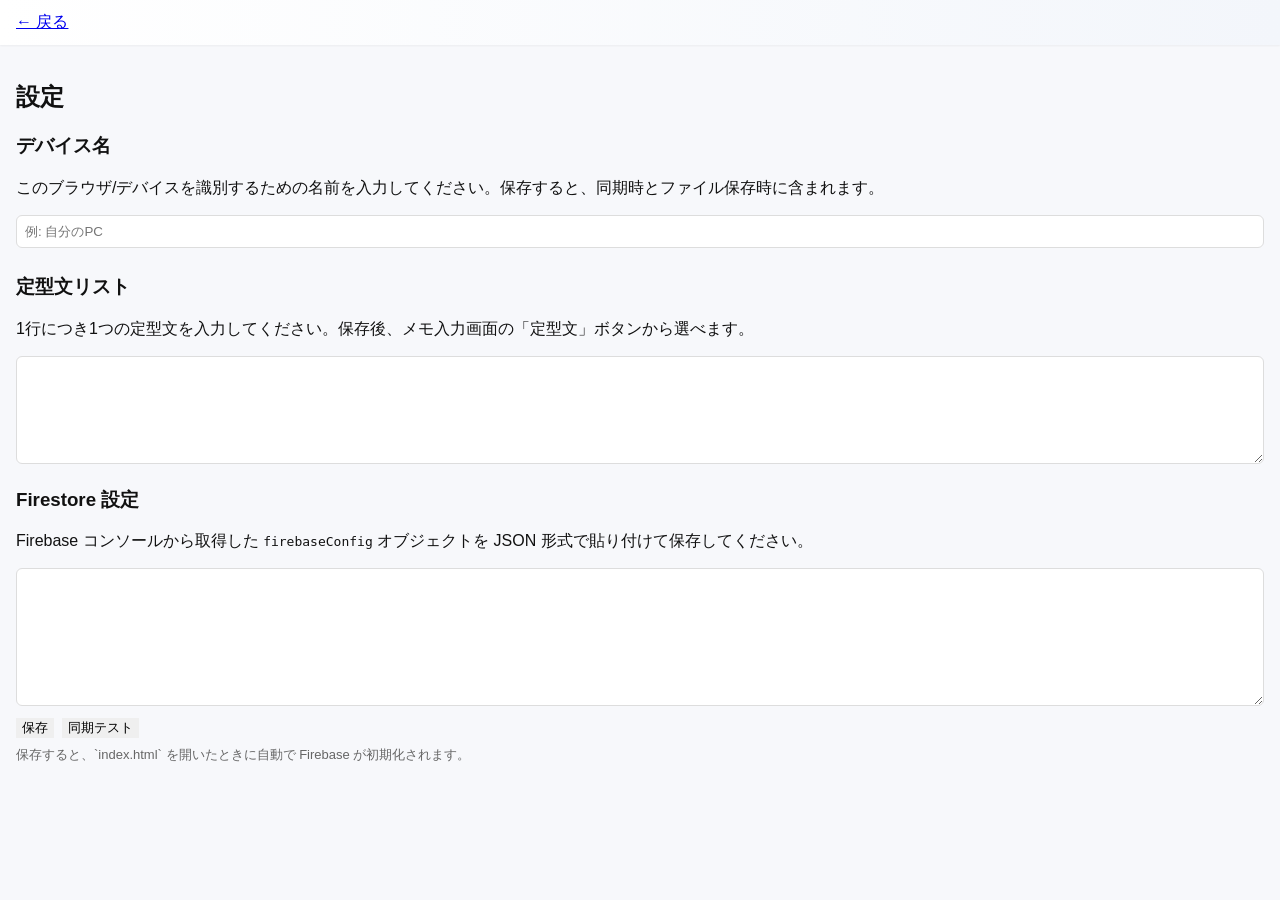
<file: settings.html>
<!doctype html>
<html lang="ja">
<head>
  <meta charset="utf-8">
  <meta name="viewport" content="width=device-width,initial-scale=1">
  <title>設定 - 共有メモ</title>
  <link rel="stylesheet" href="styles.css">
</head>
<body>
  <header class="app-header">
    <div class="title-wrap">
      <a href="index.html">← 戻る</a>
    </div>
  </header>
  <main style="padding:16px">
    <h2>設定</h2>
    <section>
      <h3>デバイス名</h3>
      <p>このブラウザ/デバイスを識別するための名前を入力してください。保存すると、同期時とファイル保存時に含まれます。</p>
      <input id="device-name" placeholder="例: 自分のPC" style="width:100%;padding:8px;border:1px solid #ddd;border-radius:6px;margin-bottom:8px" />

      <h3>定型文リスト</h3>
      <p>1行につき1つの定型文を入力してください。保存後、メモ入力画面の「定型文」ボタンから選べます。</p>
      <textarea id="templates" rows="6" style="width:100%;padding:8px;border:1px solid #ddd;border-radius:6px;font-family:monospace"></textarea>

      <h3>Firestore 設定</h3>
      <p>Firebase コンソールから取得した <code>firebaseConfig</code> オブジェクトを JSON 形式で貼り付けて保存してください。</p>
      <textarea id="firebase-config-json" rows="8" style="width:100%;padding:8px;border:1px solid #ddd;border-radius:6px;font-family:monospace"></textarea>

      <div style="margin-top:8px;display:flex;gap:8px">
        <button id="save-config">保存</button>
        <button id="test-sync">同期テスト</button>
      </div>
      <p style="margin-top:8px;color:#666;font-size:13px">保存すると、`index.html` を開いたときに自動で Firebase が初期化されます。</p>
    </section>
  </main>
  <script>
    const KEY = 'firebase-config'
    const DEVICE_KEY = 'device-name'
    const el = id => document.getElementById(id)

    function loadConfig() {
      const raw = localStorage.getItem(KEY)
      if (raw) el('firebase-config-json').value = raw
      const dev = localStorage.getItem(DEVICE_KEY)
      if (dev) el('device-name').value = dev
      const tpl = localStorage.getItem('templates')
      if (tpl) el('templates').value = tpl
    }

    function saveConfig() {
      const dev = el('device-name').value.trim()
      localStorage.setItem(DEVICE_KEY, dev)

      const txt = el('firebase-config-json').value.trim()
      try {
        if (txt) JSON.parse(txt)
      } catch (e) {
        alert('Firebase設定の入力内容が有効なJSONではありません: ' + e.message)
        return
      }
      localStorage.setItem(KEY, txt)
      const tpltxt = el('templates').value || ''
      localStorage.setItem('templates', tpltxt)
      alert('保存しました')
    }

    async function testSync() {
      const txt = el('firebase-config-json').value.trim()
      if (!txt) { alert('まずFirebase設定を入力して保存してください'); return }
      try {
        const cfg = JSON.parse(txt)
        if (typeof firebase === 'undefined') {
          alert('Firebase ライブラリが読み込まれていません。index.htmlから読み込んでください。')
          return
        }
        if (!firebase.apps || firebase.apps.length === 0) {
          firebase.initializeApp(cfg)
        }
        const db = firebase.firestore()
        const dev = el('device-name').value.trim() || 'unknown-device'
        await db.collection('shared-emos').doc('test-connection').set({ok:true, time: new Date().toISOString(), device: dev})
        alert('同期テスト成功')
      } catch (e) {
        alert('同期テスト失敗: ' + (e.message || e))
      }
    }

    document.addEventListener('DOMContentLoaded', () => {
      loadConfig()
      el('save-config').addEventListener('click', saveConfig)
      el('test-sync').addEventListener('click', testSync)
    })
  </script>
</body>
</html>
</file>
<file: styles.css>
:root{
  --bg:#f7f8fb;
  --card:#ffffff;
  --accent:#1a73e8;
  --muted:#666;
}
*{box-sizing:border-box}
body{font-family: -apple-system, BlinkMacSystemFont, 'Segoe UI', Roboto, 'Hiragino Kaku Gothic ProN', 'Yu Gothic', 'Meiryo', sans-serif;margin:0;background:var(--bg);color:#111}
button{cursor:pointer;border:0}
.app-header{display:flex;align-items:center;justify-content:space-between;padding:12px 16px;background:linear-gradient(90deg, #fff, #f3f6fb);box-shadow:0 1px 2px rgba(0,0,0,0.05);position:sticky;top:0}
.title-wrap{flex:1}
.app-title{font-size:18px;border:0;background:transparent;font-weight:600}
.menu-btn{background:transparent;border:0;font-size:20px;padding:8px}
.add-form{padding:12px 16px;display:flex;flex-direction:column;gap:8px}
.add-form textarea{width:100%;padding:8px;border:1px solid #ddd;border-radius:6px;font-size:14px}
.form-actions{display:flex;justify-content:space-between}
.form-actions button{padding:8px 12px;border-radius:6px}
#template-btn{background-color:#ddd}
#add-btn{background:var(--accent);color:white}
.stats{padding:0 16px;color:var(--muted);font-size:14px}
.memo-list{padding:8px 16px;display:flex;flex-direction:column;gap:8px}
.memo-card{background:var(--card);padding:10px;border-radius:8px;box-shadow:0 1px 2px rgba(0,0,0,0.04)}
.memo-card button{padding:4px 8px;font-size:10px;border-radius:4px;background-color:#f0f0f0;color:#777}
.memo-meta{font-size:12px;color:var(--muted);margin-bottom:6px}
.menu{position:absolute;right:12px;top:58px;background:#fff;border:1px solid #ddd;padding:8px;border-radius:6px;box-shadow:0 4px 12px rgba(0,0,0,0.08);display:flex;flex-direction:column;gap:6px}
.menu button{background:transparent;border:0;padding:8px 10px;text-align:left}
.show-all-wrap{padding:8px 16px;display:flex;justify-content:center}
.hidden{display:none}
/* template popup */
#template-popup{position:absolute;background:#fff;border:1px solid #ddd;padding:8px;border-radius:6px;box-shadow:0 6px 16px rgba(0,0,0,0.12)}
#template-list button{background:transparent;border:0;padding:6px 8px;text-align:left}
@media (min-width:600px){.app-title{font-size:20px}}
</file>
